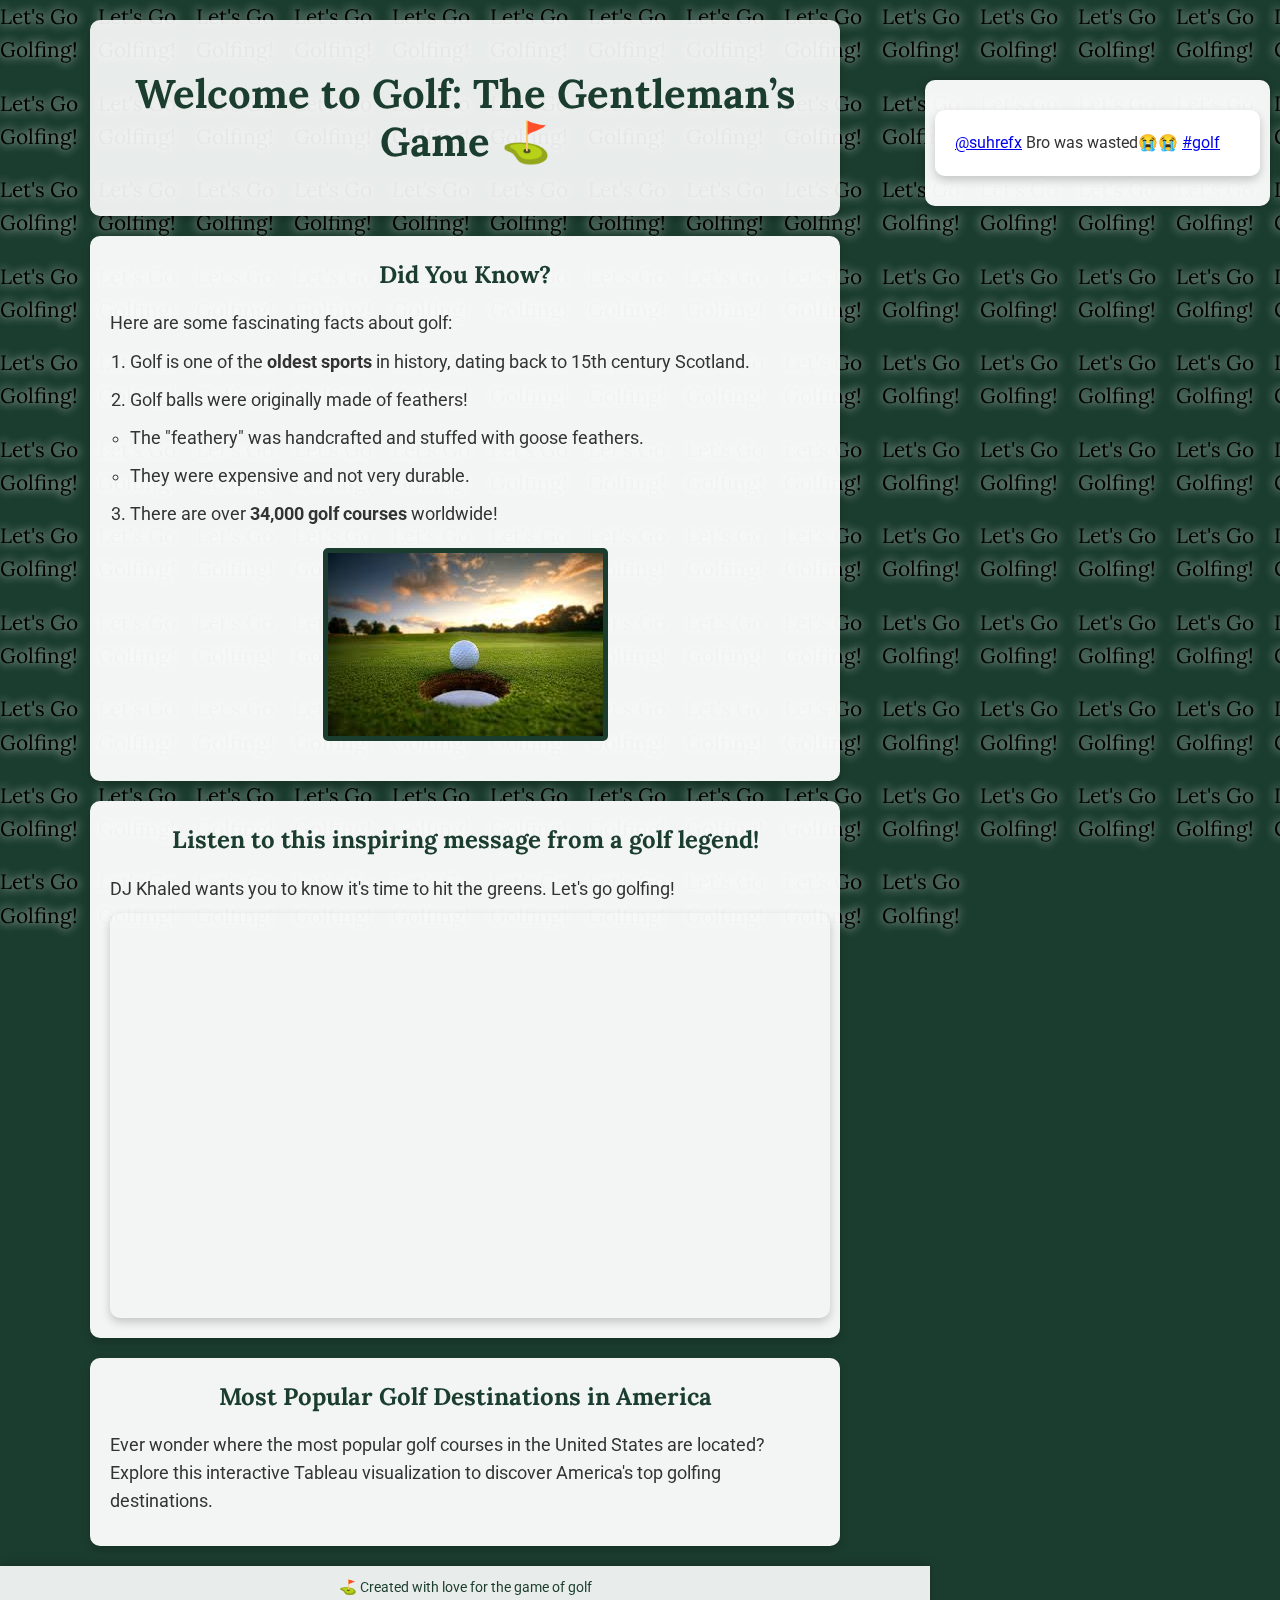
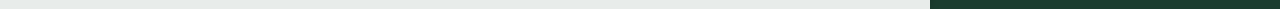
<file: index.html>
<!DOCTYPE html>
<html lang="en">
<head>
    <meta charset="UTF-8">
    <meta name="viewport" content="width=device-width, initial-scale=1.0">
    <title>Fun Facts About Golf</title>
    <!-- Google Fonts -->
    <link href="https://fonts.googleapis.com/css2?family=Lora:wght@400;600&family=Roboto:wght@300;400&display=swap" rel="stylesheet">
    <link rel="stylesheet" href="style.css"> <!-- Custom stylesheet -->
</head>
<body>
    <!-- Rotating Polka Dot Background -->
    <div class="background-polka">
        <!-- Increased Repetition for Full Coverage -->
        <!-- This will generate a massive grid of "Let's Go Golfing!" -->
        <div class="polka-text">Let's Go Golfing!</div>
        <div class="polka-text">Let's Go Golfing!</div>
        <div class="polka-text">Let's Go Golfing!</div>
        <div class="polka-text">Let's Go Golfing!</div>
        <div class="polka-text">Let's Go Golfing!</div>
        <div class="polka-text">Let's Go Golfing!</div>
        <div class="polka-text">Let's Go Golfing!</div>
        <div class="polka-text">Let's Go Golfing!</div>
        <div class="polka-text">Let's Go Golfing!</div>
        <div class="polka-text">Let's Go Golfing!</div>
        <!-- Repeat 10x -->
        <script>
            for (let i = 0; i < 200; i++) {
                document.write('<div class="polka-text">Let\'s Go Golfing!</div>');
            }
        </script>
    </div>

    <!-- Header -->
    <header>
        <h1>Welcome to Golf: The Gentleman’s Game ⛳</h1>
    </header>

    <!-- Main Content -->
    <main>
        <!-- Fun Facts Section -->
        <section id="fun-facts">
            <h2>Did You Know?</h2>
            <div class="content-box">
                <p>Here are some fascinating facts about golf:</p>
                <ol>
                    <li>Golf is one of the <strong>oldest sports</strong> in history, dating back to 15th century Scotland.</li>
                    <li>
                        Golf balls were originally made of feathers!  
                        <ul>
                            <li>The "feathery" was handcrafted and stuffed with goose feathers.</li>
                            <li>They were expensive and not very durable.</li>
                        </ul>
                    </li>
                    <li>There are over <strong>34,000 golf courses</strong> worldwide!</li>
                </ol>
            </div>
            <img src="golfpic.jpeg" alt="Golf course" class="golf-image">
        </section>

        <!-- YouTube Video Section -->
        <section id="video">
            <h2>Listen to this inspiring message from a golf legend!</h2>
            <p>DJ Khaled wants you to know it's time to hit the greens. Let's go golfing!</p>
            <iframe 
                width="720" 
                height="405" 
                src="https://www.youtube.com/embed/OiouG6EIY30?si=MSLjQ4Q40P9u2JXK" 
                title="DJ Khaled - Let's Go Golfing" 
                frameborder="0" 
                allow="accelerometer; autoplay; clipboard-write; encrypted-media; gyroscope; picture-in-picture; web-share" 
                referrerpolicy="strict-origin-when-cross-origin" 
                allowfullscreen>
            </iframe>
        </section>

        <!-- Tableau Visualization Section -->
        <section id="visualization">
            <h2>Most Popular Golf Destinations in America</h2>
            <p>Ever wonder where the most popular golf courses in the United States are located?  
                Explore this interactive Tableau visualization to discover America's top golfing destinations.</p>
            <div class='tableauPlaceholder' id='viz1734459750574' style='position: relative'>
                <noscript>
                    <a href='#'>
                        <img alt='Sheet 1' src='https:&#47;&#47;public.tableau.com&#47;static&#47;images&#47;Z7&#47;Z7FBJWCW4&#47;1_rss.png' style='border: none' />
                    </a>
                </noscript>
                <object class='tableauViz' style='display:none;'>
                    <param name='host_url' value='https%3A%2F%2Fpublic.tableau.com%2F' /> 
                    <param name='embed_code_version' value='3' /> 
                    <param name='path' value='shared&#47;Z7FBJWCW4' /> 
                    <param name='toolbar' value='yes' />
                    <param name='static_image' value='https:&#47;&#47;public.tableau.com&#47;static&#47;images&#47;Z7&#47;Z7FBJWCW4&#47;1.png' /> 
                    <param name='animate_transition' value='yes' />
                    <param name='display_static_image' value='yes' />
                    <param name='display_spinner' value='yes' />
                    <param name='display_overlay' value='yes' />
                    <param name='display_count' value='yes' />
                    <param name='language' value='en-US' />
                </object>
            </div>
            <script type='text/javascript'>
                var divElement = document.getElementById('viz1734459750574');
                var vizElement = divElement.getElementsByTagName('object')[0];
                vizElement.style.width = '100%';
                vizElement.style.height = '400px';
                var scriptElement = document.createElement('script');
                scriptElement.src = 'https://public.tableau.com/javascripts/api/viz_v1.js';
                vizElement.parentNode.insertBefore(scriptElement, vizElement);
            </script>
        </section>
    </main>

    <!-- Fixed TikTok Embed -->
    <aside class="fixed-tiktok">
        <blockquote class="tiktok-embed" cite="https://www.tiktok.com/@suhrefx/video/7405580432445541663" 
            data-video-id="7405580432445541663" 
            style="max-width: 605px; min-width: 325px;">
            <section> 
                <a target="_blank" title="@suhrefx" href="https://www.tiktok.com/@suhrefx?refer=embed">@suhrefx</a> 
                Bro was wasted😭😭 
                <a title="golf" target="_blank" href="https://www.tiktok.com/tag/golf?refer=embed">#golf</a>
            </section> 
        </blockquote> 
        <script async src="https://www.tiktok.com/embed.js"></script>
    </aside>

    <!-- Footer -->
    <footer>
        <p>⛳ Created with love for the game of golf</p>
    </footer>
</body>
</html>
</file>
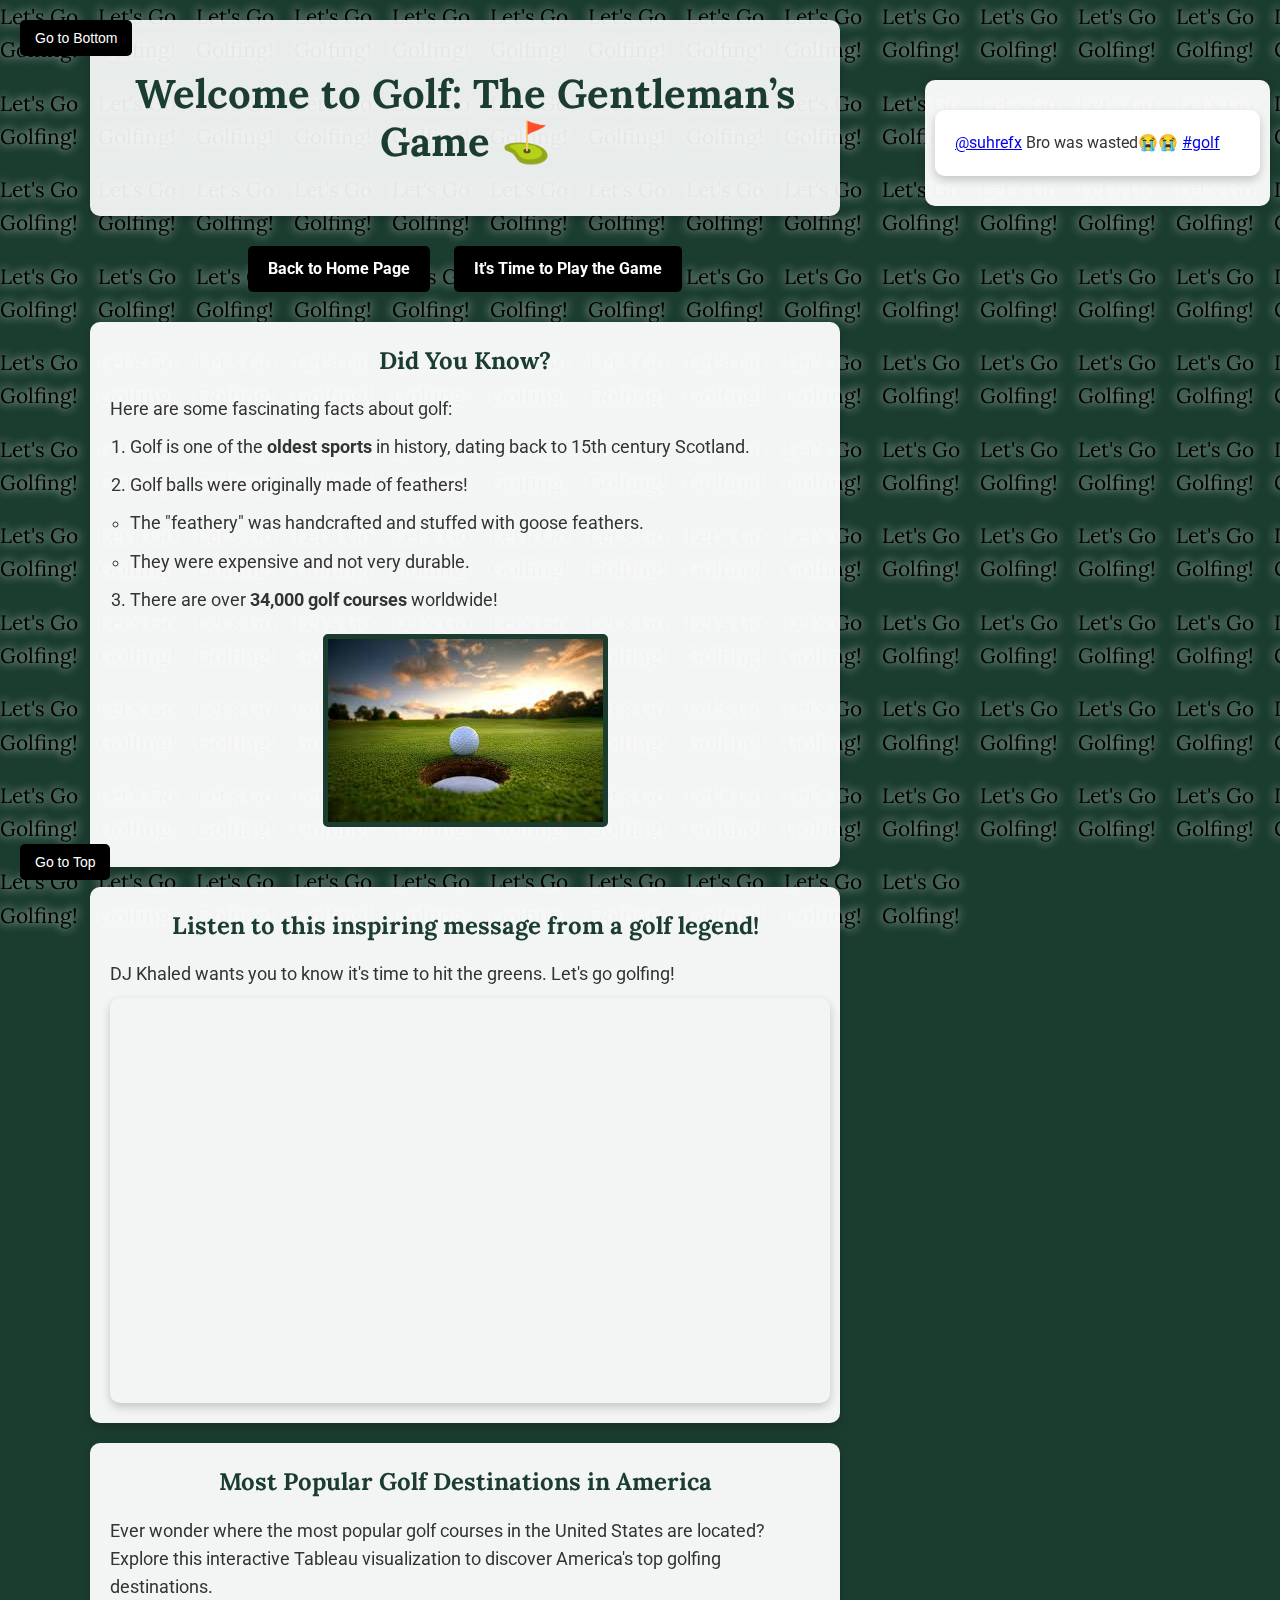
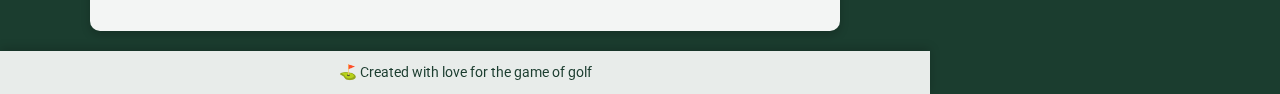
<file: root/index.html>
<!DOCTYPE html>
<html lang="en">
<head>
    <meta charset="UTF-8">
    <meta name="viewport" content="width=device-width, initial-scale=1.0">
    <title>Fun Facts About Golf</title>
    <!-- Google Fonts -->
    <link href="https://fonts.googleapis.com/css2?family=Lora:wght@400;600&family=Roboto:wght@300;400&display=swap" rel="stylesheet">
    <link rel="stylesheet" href="style.css"> <!-- Custom stylesheet -->
    <style>
        .custom-link {
            display: inline-block;
            margin: 10px;
            padding: 10px 20px;
            font-size: 16px;
            font-weight: bold;
            color: white;
            background-color: black;
            text-decoration: none;
            border-radius: 5px;
            text-align: center;
        }
        .custom-link:hover {
            background-color: gray;
        }
        .scroll-button {
            position: fixed;
            padding: 10px 15px;
            font-size: 14px;
            color: white;
            background-color: black;
            border: none;
            border-radius: 5px;
            cursor: pointer;
        }
        .scroll-button:hover {
            background-color: gray;
        }
        #scroll-to-top {
            left: 20px;
            bottom: 20px;
        }
        #scroll-to-bottom {
            left: 20px;
            top: 20px;
        }
    </style>
</head>
<body>
    <!-- Rotating Polka Dot Background -->
    <div class="background-polka">
        <!-- Increased Repetition for Full Coverage -->
        <!-- This will generate a massive grid of "Let's Go Golfing!" -->
        <div class="polka-text">Let's Go Golfing!</div>
        <div class="polka-text">Let's Go Golfing!</div>
        <div class="polka-text">Let's Go Golfing!</div>
        <div class="polka-text">Let's Go Golfing!</div>
        <div class="polka-text">Let's Go Golfing!</div>
        <div class="polka-text">Let's Go Golfing!</div>
        <div class="polka-text">Let's Go Golfing!</div>
        <div class="polka-text">Let's Go Golfing!</div>
        <div class="polka-text">Let's Go Golfing!</div>
        <div class="polka-text">Let's Go Golfing!</div>
        <!-- Repeat 10x -->
        <script>
            for (let i = 0; i < 200; i++) {
                document.write('<div class="polka-text">Let\'s Go Golfing!</div>');
            }
        </script>
    </div>

    <!-- Header -->
    <header>
        <h1>Welcome to Golf: The Gentleman’s Game ⛳</h1>
    </header>

    <!-- Navigation Links -->
    <div style="text-align: center; margin: 20px;">
        <a href="Bootstrap.html" class="custom-link">Back to Home Page</a>
        <a href="game.html" class="custom-link">It's Time to Play the Game</a>
    </div>

    <!-- Main Content -->
    <main>
        <!-- Fun Facts Section -->
        <section id="fun-facts">
            <h2>Did You Know?</h2>
            <div class="content-box">
                <p>Here are some fascinating facts about golf:</p>
                <ol>
                    <li>Golf is one of the <strong>oldest sports</strong> in history, dating back to 15th century Scotland.</li>
                    <li>
                        Golf balls were originally made of feathers!  
                        <ul>
                            <li>The "feathery" was handcrafted and stuffed with goose feathers.</li>
                            <li>They were expensive and not very durable.</li>
                        </ul>
                    </li>
                    <li>There are over <strong>34,000 golf courses</strong> worldwide!</li>
                </ol>
            </div>
            <img src="golfpic.jpeg" alt="Golf course" class="golf-image">
        </section>

        <!-- YouTube Video Section -->
        <section id="video">
            <h2>Listen to this inspiring message from a golf legend!</h2>
            <p>DJ Khaled wants you to know it's time to hit the greens. Let's go golfing!</p>
            <iframe 
                width="720" 
                height="405" 
                src="https://www.youtube.com/embed/OiouG6EIY30?si=MSLjQ4Q40P9u2JXK" 
                title="DJ Khaled - Let's Go Golfing" 
                frameborder="0" 
                allow="accelerometer; autoplay; clipboard-write; encrypted-media; gyroscope; picture-in-picture; web-share" 
                referrerpolicy="strict-origin-when-cross-origin" 
                allowfullscreen>
            </iframe>
        </section>

        <!-- Tableau Visualization Section -->
        <section id="visualization">
            <h2>Most Popular Golf Destinations in America</h2>
            <p>Ever wonder where the most popular golf courses in the United States are located?  
                Explore this interactive Tableau visualization to discover America's top golfing destinations.</p>
            <div class='tableauPlaceholder' id='viz1734459750574' style='position: relative'>
                <noscript>
                    <a href='#'>
                        <img alt='Sheet 1' src='https:&#47;&#47;public.tableau.com&#47;static&#47;images&#47;Z7&#47;Z7FBJWCW4&#47;1_rss.png' style='border: none' />
                    </a>
                </noscript>
                <object class='tableauViz' style='display:none;'>
                    <param name='host_url' value='https%3A%2F%2Fpublic.tableau.com%2F' /> 
                    <param name='embed_code_version' value='3' /> 
                    <param name='path' value='shared&#47;Z7FBJWCW4' /> 
                    <param name='toolbar' value='yes' />
                    <param name='static_image' value='https:&#47;&#47;public.tableau.com&#47;static&#47;images&#47;Z7&#47;Z7FBJWCW4&#47;1.png' /> 
                    <param name='animate_transition' value='yes' />
                    <param name='display_static_image' value='yes' />
                    <param name='display_spinner' value='yes' />
                    <param name='display_overlay' value='yes' />
                    <param name='display_count' value='yes' />
                    <param name='language' value='en-US' />
                </object>
            </div>
            <script type='text/javascript'>
                var divElement = document.getElementById('viz1734459750574');
                var vizElement = divElement.getElementsByTagName('object')[0];
                vizElement.style.width = '100%';
                vizElement.style.height = '400px';
                var scriptElement = document.createElement('script');
                scriptElement.src = 'https://public.tableau.com/javascripts/api/viz_v1.js';
                vizElement.parentNode.insertBefore(scriptElement, vizElement);
            </script>
        </section>
    </main>

    <!-- Scroll Buttons -->
    <button id="scroll-to-top" class="scroll-button">Go to Top</button>
    <button id="scroll-to-bottom" class="scroll-button">Go to Bottom</button>

    <script>
        document.getElementById('scroll-to-top').addEventListener('click', () => {
            window.scrollTo({ top: 0, behavior: 'smooth' });
        });
        document.getElementById('scroll-to-bottom').addEventListener('click', () => {
            window.scrollTo({ top: document.body.scrollHeight, behavior: 'smooth' });
        });
    </script>

    <!-- Fixed TikTok Embed -->
    <aside class="fixed-tiktok">
        <blockquote class="tiktok-embed" cite="https://www.tiktok.com/@suhrefx/video/7405580432445541663" 
            data-video-id="7405580432445541663" 
            style="max-width: 605px; min-width: 325px;">
            <section> 
                <a target="_blank" title="@suhrefx" href="https://www.tiktok.com/@suhrefx?refer=embed">@suhrefx</a> 
                Bro was wasted😭😭 
                <a title="golf" target="_blank" href="https://www.tiktok.com/tag/golf?refer=embed">#golf</a>
            </section> 
        </blockquote> 
        <script async src="https://www.tiktok.com/embed.js"></script>
    </aside>

    <!-- Footer -->
    <footer>
        <p>⛳ Created with love for the game of golf</p>
    </footer>
</body>
</html>
</file>
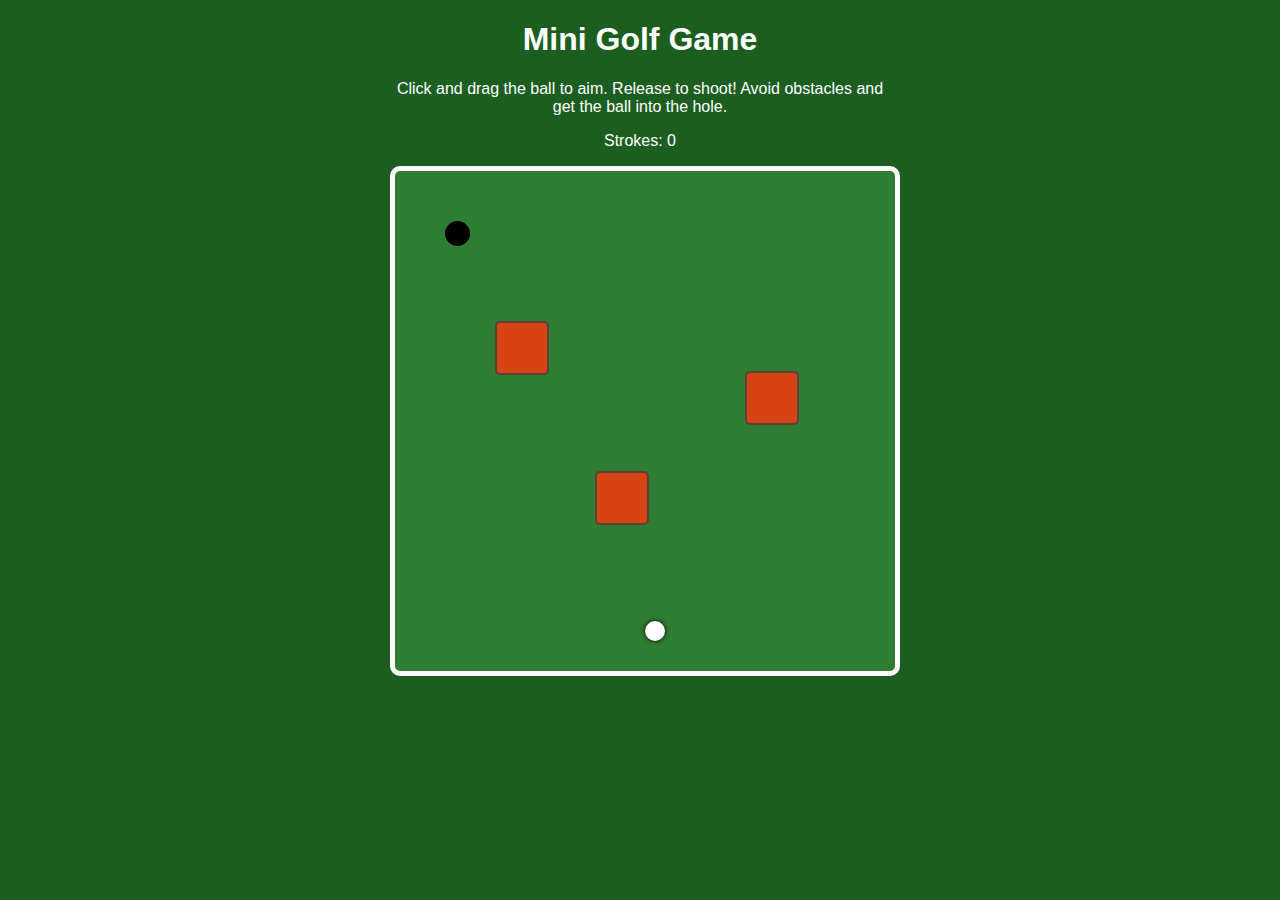
<file: game.html>
<!DOCTYPE html>
<html lang="en">
<head>
    <meta charset="UTF-8">
    <meta name="viewport" content="width=device-width, initial-scale=1.0">
    <title>Mini Golf Game</title>
    <link rel="stylesheet" href="game-style.css">
</head>
<body>
    <div id="game-container">
        <h1>Mini Golf Game</h1>
        <p>Click and drag the ball to aim. Release to shoot! Avoid obstacles and get the ball into the hole.</p>
        <p id="strokes">Strokes: 0</p>
        <!-- Game Board -->
        <div id="game-board">
            <div id="hole"></div>
            <div id="ball"></div>
            <!-- Obstacles -->
            <div class="obstacle" style="top: 150px; left: 100px;"></div>
            <div class="obstacle" style="top: 300px; left: 200px;"></div>
            <div class="obstacle" style="top: 200px; left: 350px;"></div>
            <!-- Arrow Canvas -->
            <canvas id="arrow" width="500" height="500"></canvas>
        </div>
    </div>
    <script src="game.js"></script>
</body>
</html>
</file>
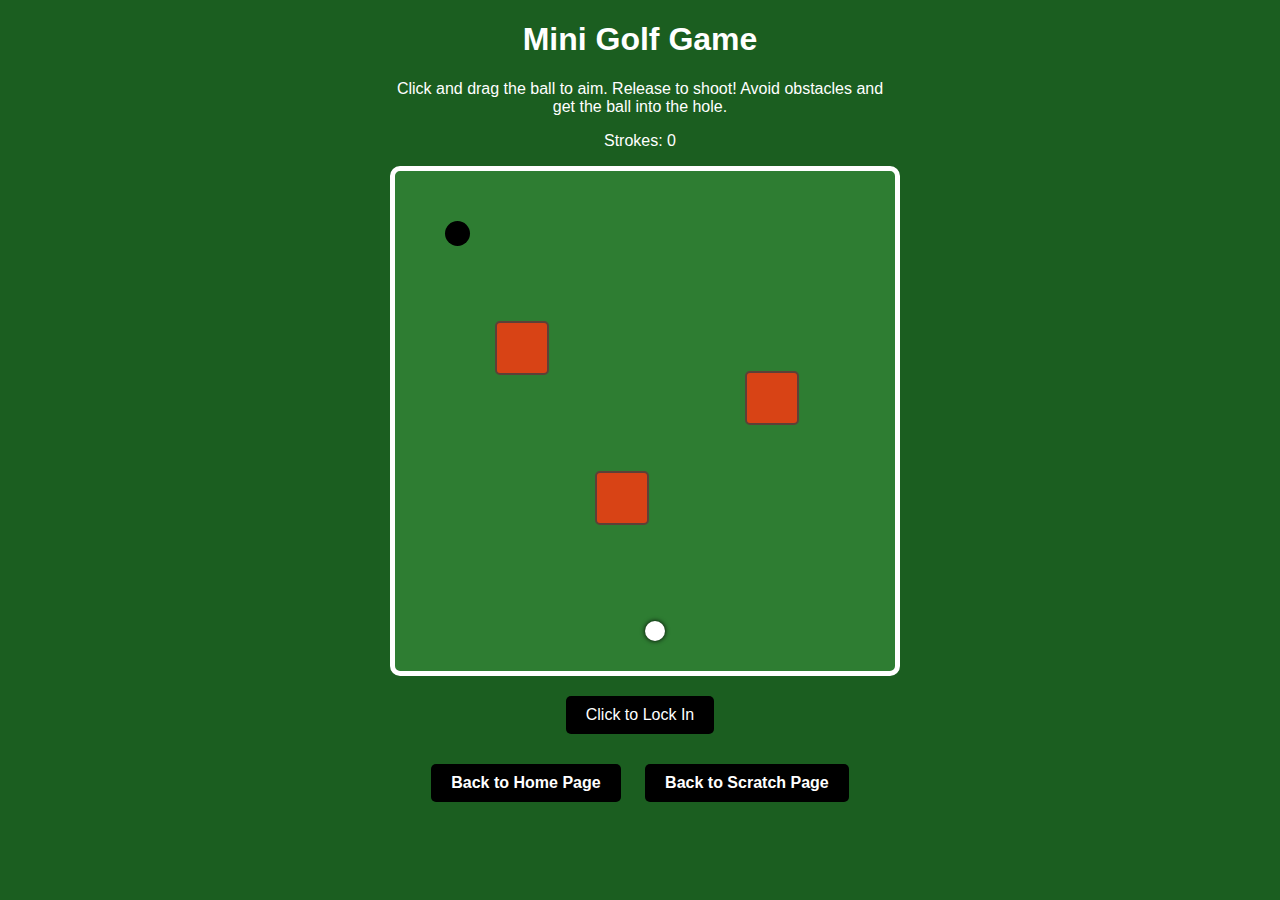
<file: root/game.html>
<!DOCTYPE html>
<html lang="en">
<head>
    <meta charset="UTF-8">
    <meta name="viewport" content="width=device-width, initial-scale=1.0">
    <title>Mini Golf Game</title>
    <link rel="stylesheet" href="game-style.css">
    <style>
        .navigation-button {
            display: inline-block;
            margin: 10px;
            padding: 10px 20px;
            font-size: 16px;
            font-weight: bold;
            color: white;
            background-color: black;
            text-decoration: none;
            border-radius: 5px;
            text-align: center;
        }
        .navigation-button:hover {
            background-color: gray;
        }
    </style>
</head>
<body>
    <div id="game-container">
        <h1>Mini Golf Game</h1>
        <p>Click and drag the ball to aim. Release to shoot! Avoid obstacles and get the ball into the hole.</p>
        <p id="strokes">Strokes: 0</p>
        <!-- Game Board -->
        <div id="game-board">
            <div id="hole"></div>
            <div id="ball"></div>
            <!-- Obstacles -->
            <div class="obstacle" style="top: 150px; left: 100px;"></div>
            <div class="obstacle" style="top: 300px; left: 200px;"></div>
            <div class="obstacle" style="top: 200px; left: 350px;"></div>
            <!-- Arrow Canvas -->
            <canvas id="arrow" width="500" height="500"></canvas>
        </div>
    </div>

    <!-- Audio Button -->
    <div style="text-align: center; margin-top: 20px;">
        <button id="play-song" style="padding: 10px 20px; font-size: 16px; background-color: black; color: white; border: none; border-radius: 5px; cursor: pointer;">
            Click to Lock In
        </button>
        <audio id="song" src="timetoplay.mp3"></audio>
    </div>

    <!-- Navigation Buttons -->
    <div style="text-align: center; margin-top: 20px;">
        <a href="Bootstrap.html" class="navigation-button">Back to Home Page</a>
        <a href="index.html" class="navigation-button">Back to Scratch Page</a>
    </div>

    <script>
        document.getElementById("play-song").addEventListener("click", function () {
            const audio = document.getElementById("song");
            audio.play();
        });
    </script>

    <script src="game.js"></script>
</body>
</html>
</file>
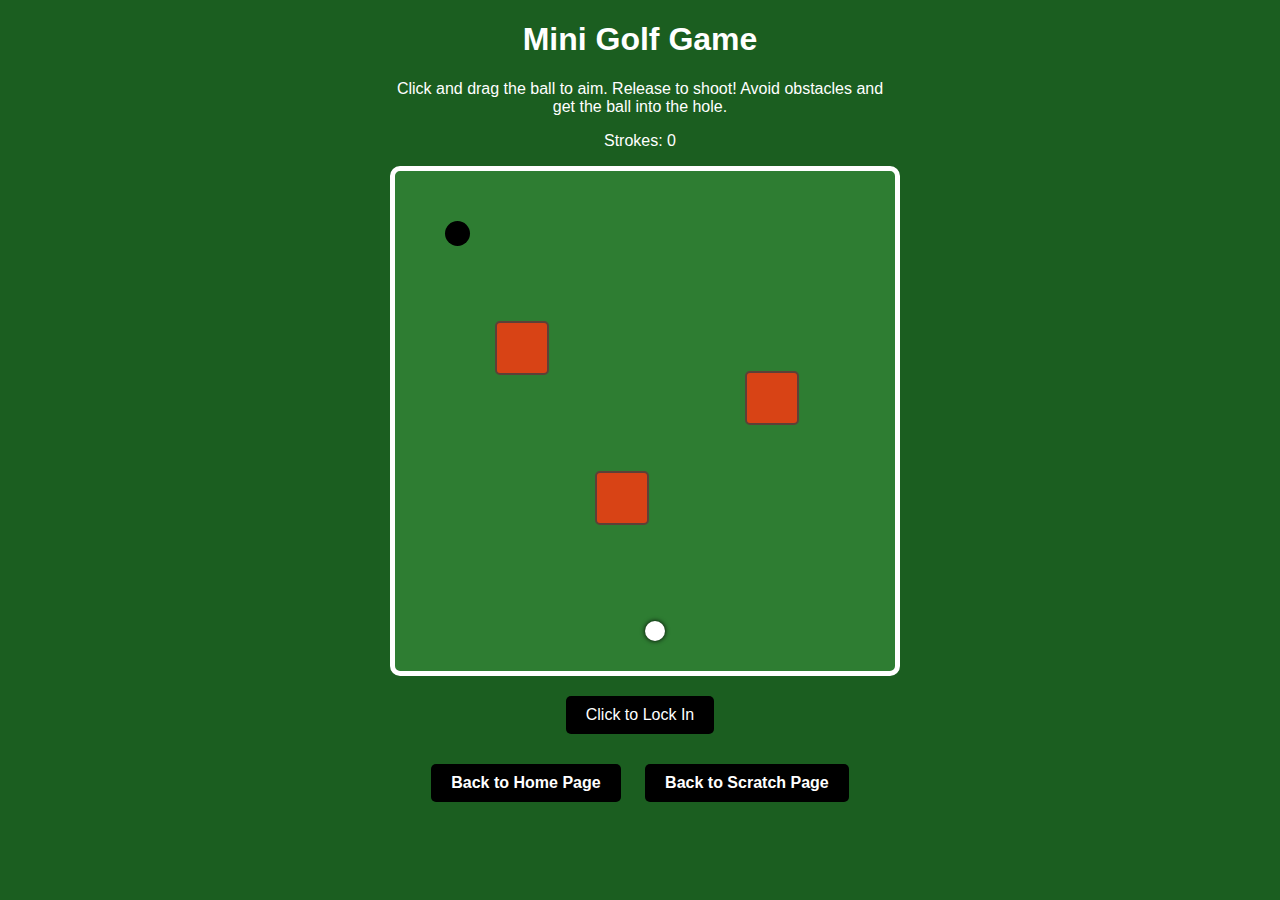
<file: root/strapfolder/game.html>
<!DOCTYPE html>
<html lang="en">
<head>
    <meta charset="UTF-8">
    <meta name="viewport" content="width=device-width, initial-scale=1.0">
    <title>Mini Golf Game</title>
    <link rel="stylesheet" href="game-style.css">
    <style>
        .navigation-button {
            display: inline-block;
            margin: 10px;
            padding: 10px 20px;
            font-size: 16px;
            font-weight: bold;
            color: white;
            background-color: black;
            text-decoration: none;
            border-radius: 5px;
            text-align: center;
        }
        .navigation-button:hover {
            background-color: gray;
        }
    </style>
</head>
<body>
    <div id="game-container">
        <h1>Mini Golf Game</h1>
        <p>Click and drag the ball to aim. Release to shoot! Avoid obstacles and get the ball into the hole.</p>
        <p id="strokes">Strokes: 0</p>
        <!-- Game Board -->
        <div id="game-board">
            <div id="hole"></div>
            <div id="ball"></div>
            <!-- Obstacles -->
            <div class="obstacle" style="top: 150px; left: 100px;"></div>
            <div class="obstacle" style="top: 300px; left: 200px;"></div>
            <div class="obstacle" style="top: 200px; left: 350px;"></div>
            <!-- Arrow Canvas -->
            <canvas id="arrow" width="500" height="500"></canvas>
        </div>
    </div>

    <!-- Audio Button -->
    <div style="text-align: center; margin-top: 20px;">
        <button id="play-song" style="padding: 10px 20px; font-size: 16px; background-color: black; color: white; border: none; border-radius: 5px; cursor: pointer;">
            Click to Lock In
        </button>
        <audio id="song" src="timetoplay.mp3"></audio>
    </div>
    
    <script>
        // Reference the audio element
        const audioElement = document.getElementById("song");
    
        // Set the volume to 50% (adjust as needed, e.g., 0.1 for 10%)
        audioElement.volume = 0.5;
    
        // Add event listener to play the audio
        document.getElementById("play-song").addEventListener("click", () => {
            audioElement.currentTime = 0; // Optional: restart audio from the beginning
            audioElement.play();
        });
    </script>
    

    <!-- Navigation Buttons -->
    <div style="text-align: center; margin-top: 20px;">
        <a href="index.html" class="navigation-button">Back to Home Page</a>
        <a href="golf.html" class="navigation-button">Back to Scratch Page</a>
    </div>

    <script>
        document.getElementById("play-song").addEventListener("click", function () {
            const audio = document.getElementById("song");
            audio.play();
        });
    </script>

    <script src="game.js"></script>
</body>
</html>
</file>
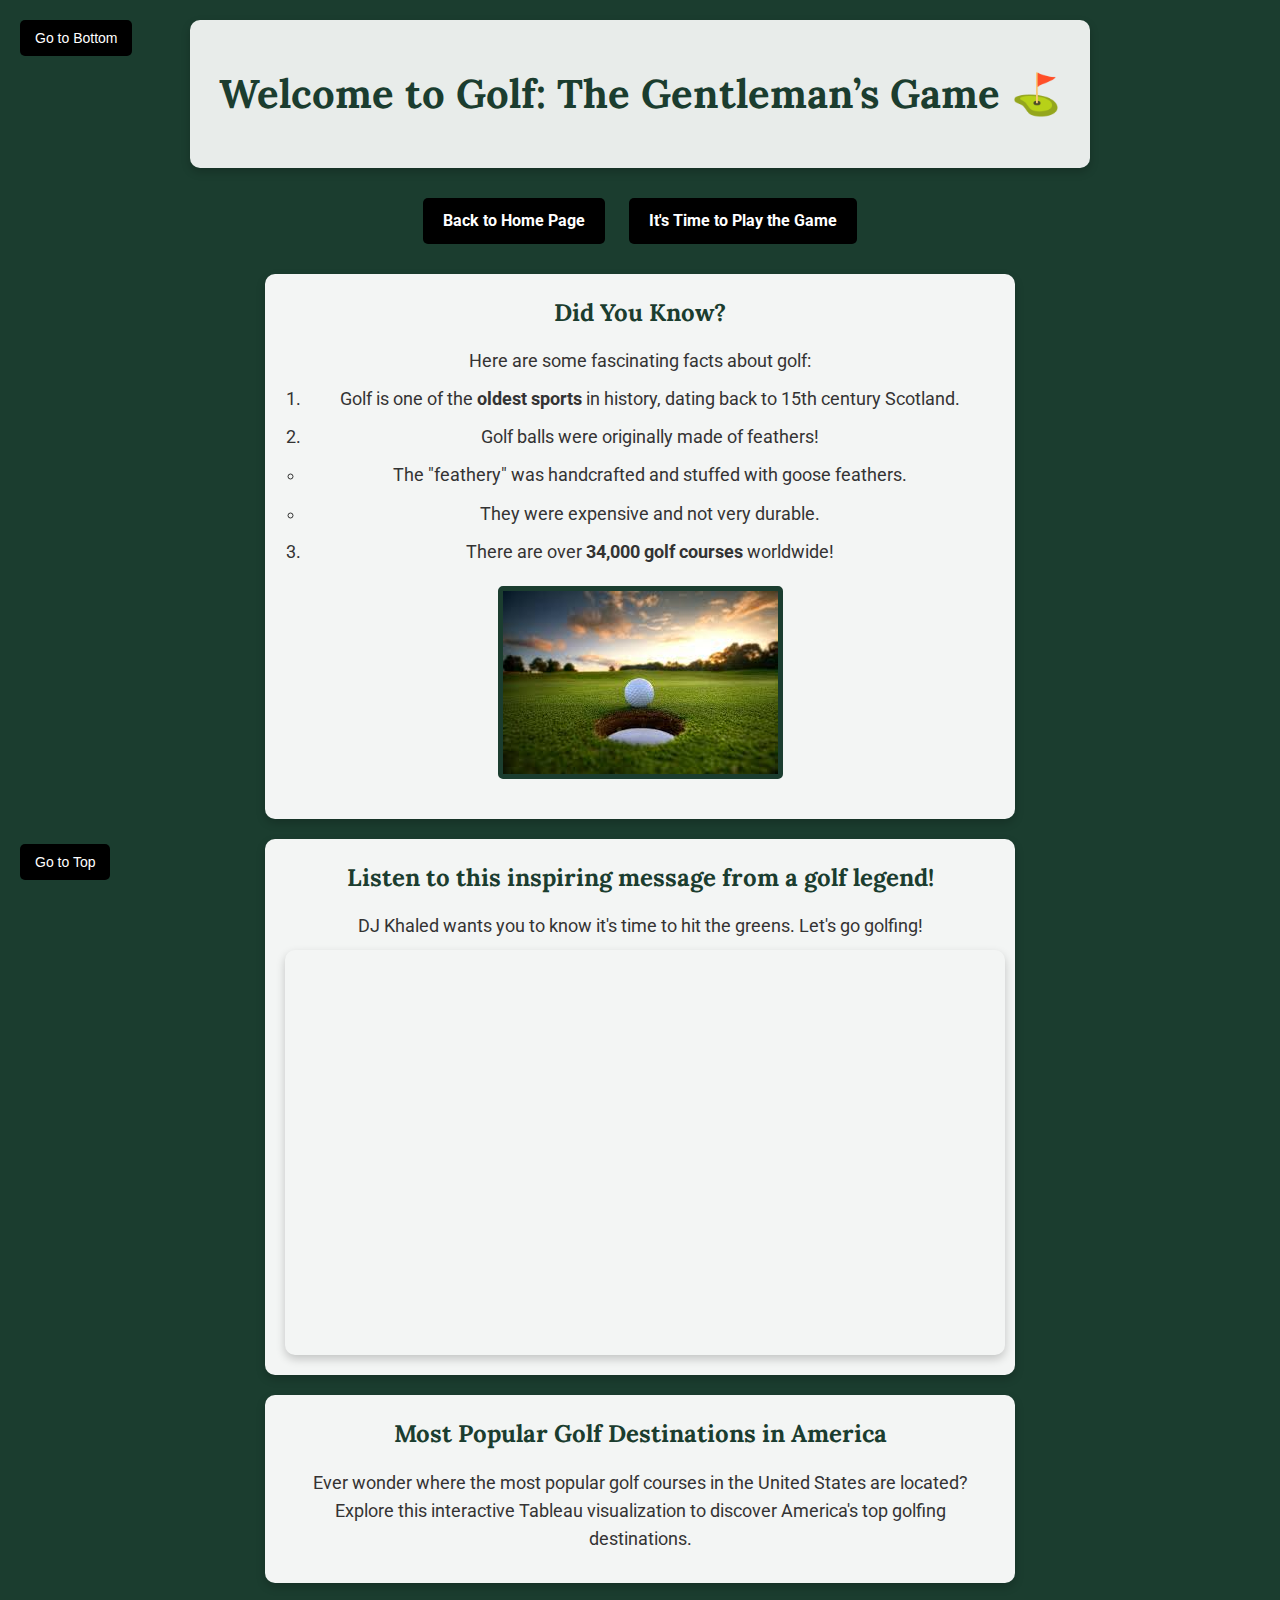
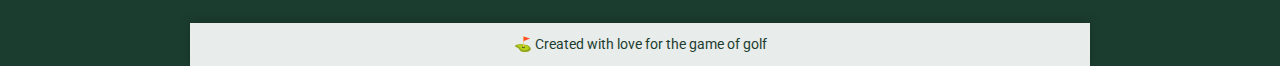
<file: root/strapfolder/golf.html>
<!DOCTYPE html>
<html lang="en">
<head>
    <meta charset="UTF-8">
    <meta name="viewport" content="width=device-width, initial-scale=1.0">
    <title>Fun Facts About Golf</title>
    <!-- Google Fonts -->
    <link href="https://fonts.googleapis.com/css2?family=Lora:wght@400;600&family=Roboto:wght@300;400&display=swap" rel="stylesheet">
    <link rel="stylesheet" href="style.css"> <!-- Custom stylesheet -->
    <style>
        body {
            display: flex;
            flex-direction: column;
            align-items: center;
            margin: 0;
            padding: 0;
        }

        header, main, footer {
            max-width: 900px; /* Wider content */
            width: 100%;
            text-align: center;
        }

        .custom-link {
            display: inline-block;
            margin: 10px;
            padding: 10px 20px;
            font-size: 16px;
            font-weight: bold;
            color: white;
            background-color: black;
            text-decoration: none;
            border-radius: 5px;
            text-align: center;
        }
        .custom-link:hover {
            background-color: gray;
        }

        .scroll-button {
            position: fixed;
            padding: 10px 15px;
            font-size: 14px;
            color: white;
            background-color: black;
            border: none;
            border-radius: 5px;
            cursor: pointer;
        }
        .scroll-button:hover {
            background-color: gray;
        }

        #scroll-to-top {
            left: 20px;
            bottom: 20px;
        }

        #scroll-to-bottom {
            left: 20px;
            top: 20px;
        }

        main img {
            max-width: 100%;
            height: auto;
        }
    </style>
</head>
<body>
    <!-- Header -->
    <header>
        <h1>Welcome to Golf: The Gentleman’s Game ⛳</h1>
    </header>

    <!-- Navigation Links -->
    <div>
        <a href="index.html" class="custom-link">Back to Home Page</a>
        <a href="game.html" class="custom-link">It's Time to Play the Game</a>
    </div>

    <!-- Main Content -->
    <main>
        <!-- Fun Facts Section -->
        <section id="fun-facts">
            <h2>Did You Know?</h2>
            <div class="content-box">
                <p>Here are some fascinating facts about golf:</p>
                <ol>
                    <li>Golf is one of the <strong>oldest sports</strong> in history, dating back to 15th century Scotland.</li>
                    <li>
                        Golf balls were originally made of feathers!  
                        <ul>
                            <li>The "feathery" was handcrafted and stuffed with goose feathers.</li>
                            <li>They were expensive and not very durable.</li>
                        </ul>
                    </li>
                    <li>There are over <strong>34,000 golf courses</strong> worldwide!</li>
                </ol>
            </div>
            <img src="golfpic.jpeg" alt="Golf course" class="golf-image">
        </section>

        <!-- YouTube Video Section -->
        <section id="video">
            <h2>Listen to this inspiring message from a golf legend!</h2>
            <p>DJ Khaled wants you to know it's time to hit the greens. Let's go golfing!</p>
            <iframe 
                width="720" 
                height="405" 
                src="https://www.youtube.com/embed/OiouG6EIY30?si=MSLjQ4Q40P9u2JXK" 
                title="DJ Khaled - Let's Go Golfing" 
                frameborder="0" 
                allow="accelerometer; autoplay; clipboard-write; encrypted-media; gyroscope; picture-in-picture; web-share" 
                referrerpolicy="strict-origin-when-cross-origin" 
                allowfullscreen>
            </iframe>
        </section>

        <!-- Tableau Visualization Section -->
        <section id="visualization">
            <h2>Most Popular Golf Destinations in America</h2>
            <p>Ever wonder where the most popular golf courses in the United States are located?  
                Explore this interactive Tableau visualization to discover America's top golfing destinations.</p>
            <div class='tableauPlaceholder' id='viz1734459750574' style='position: relative'>
                <noscript>
                    <a href='#'>
                        <img alt='Sheet 1' src='https:&#47;&#47;public.tableau.com&#47;static&#47;images&#47;Z7&#47;Z7FBJWCW4&#47;1_rss.png' style='border: none' />
                    </a>
                </noscript>
                <object class='tableauViz' style='display:none;'>
                    <param name='host_url' value='https%3A%2F%2Fpublic.tableau.com%2F' /> 
                    <param name='embed_code_version' value='3' /> 
                    <param name='path' value='shared&#47;Z7FBJWCW4' /> 
                    <param name='toolbar' value='yes' />
                    <param name='static_image' value='https:&#47;&#47;public.tableau.com&#47;static&#47;images&#47;Z7&#47;Z7FBJWCW4&#47;1.png' /> 
                    <param name='animate_transition' value='yes' />
                    <param name='display_static_image' value='yes' />
                    <param name='display_spinner' value='yes' />
                    <param name='display_overlay' value='yes' />
                    <param name='display_count' value='yes' />
                    <param name='language' value='en-US' />
                </object>
            </div>
            <script type='text/javascript'>
                var divElement = document.getElementById('viz1734459750574');
                var vizElement = divElement.getElementsByTagName('object')[0];
                vizElement.style.width = '100%';
                vizElement.style.height = '400px';
                var scriptElement = document.createElement('script');
                scriptElement.src = 'https://public.tableau.com/javascripts/api/viz_v1.js';
                vizElement.parentNode.insertBefore(scriptElement, vizElement);
            </script>
        </section>
    </main>

    <!-- Scroll Buttons -->
    <button id="scroll-to-top" class="scroll-button">Go to Top</button>
    <button id="scroll-to-bottom" class="scroll-button">Go to Bottom</button>

    <script>
        document.getElementById('scroll-to-top').addEventListener('click', () => {
            window.scrollTo({ top: 0, behavior: 'smooth' });
        });
        document.getElementById('scroll-to-bottom').addEventListener('click', () => {
            window.scrollTo({ top: document.body.scrollHeight, behavior: 'smooth' });
        });
    </script>

    <!-- Footer -->
    <footer>
        <p>⛳ Created with love for the game of golf</p>
    </footer>
</body>
</html>
</file>
<file: game-style.css>
/* General Styling */
body {
    font-family: Arial, sans-serif;
    background-color: #1b5e20; /* Green background */
    color: white;
    text-align: center;
    margin: 0;
    padding: 0;
}

#game-container {
    margin: 20px auto;
    width: 500px;
}

/* Game Board */
#game-board {
    position: relative;
    width: 500px;
    height: 500px;
    background-color: #2e7d32; /* Dark green course */
    border: 5px solid white;
    margin: 0 auto;
    border-radius: 10px;
    overflow: hidden;
}

/* Ball */
#ball {
    position: absolute;
    width: 20px;
    height: 20px;
    background-color: white;
    border-radius: 50%;
    top: 450px;
    left: 250px;
    cursor: grab;
    box-shadow: 0px 0px 5px black;
}

/* Hole */
#hole {
    position: absolute;
    width: 25px;
    height: 25px;
    background-color: black;
    border-radius: 50%;
    top: 50px;
    left: 50px;
}

/* Obstacles */
.obstacle {
    position: absolute;
    width: 50px;
    height: 50px;
    background-color: #d84315; /* Brown obstacles */
    border: 2px solid #5d4037;
    border-radius: 5px;
}

/* Arrow Canvas */
#arrow {
    position: absolute;
    top: 0;
    left: 0;
    width: 500px;
    height: 500px;
    pointer-events: none; /* Ignore canvas clicks */
}
</file>
<file: root/game-style.css>
/* General Styling */
body {
    font-family: Arial, sans-serif;
    background-color: #1b5e20; /* Green background */
    color: white;
    text-align: center;
    margin: 0;
    padding: 0;
}

#game-container {
    margin: 20px auto;
    width: 500px;
}

/* Game Board */
#game-board {
    position: relative;
    width: 500px;
    height: 500px;
    background-color: #2e7d32; /* Dark green course */
    border: 5px solid white;
    margin: 0 auto;
    border-radius: 10px;
    overflow: hidden;
}

/* Ball */
#ball {
    position: absolute;
    width: 20px;
    height: 20px;
    background-color: white;
    border-radius: 50%;
    top: 450px;
    left: 250px;
    cursor: grab;
    box-shadow: 0px 0px 5px black;
}

/* Hole */
#hole {
    position: absolute;
    width: 25px;
    height: 25px;
    background-color: black;
    border-radius: 50%;
    top: 50px;
    left: 50px;
}

/* Obstacles */
.obstacle {
    position: absolute;
    width: 50px;
    height: 50px;
    background-color: #d84315; /* Brown obstacles */
    border: 2px solid #5d4037;
    border-radius: 5px;
}

/* Arrow Canvas */
#arrow {
    position: absolute;
    top: 0;
    left: 0;
    width: 500px;
    height: 500px;
    pointer-events: none; /* Ignore canvas clicks */
}
</file>
<file: root/strapfolder/game-style.css>
/* General Styling */
body {
    font-family: Arial, sans-serif;
    background-color: #1b5e20; /* Green background */
    color: white;
    text-align: center;
    margin: 0;
    padding: 0;
}

#game-container {
    margin: 20px auto;
    width: 500px;
}

/* Game Board */
#game-board {
    position: relative;
    width: 500px;
    height: 500px;
    background-color: #2e7d32; /* Dark green course */
    border: 5px solid white;
    margin: 0 auto;
    border-radius: 10px;
    overflow: hidden;
}

/* Ball */
#ball {
    position: absolute;
    width: 20px;
    height: 20px;
    background-color: white;
    border-radius: 50%;
    top: 450px;
    left: 250px;
    cursor: grab;
    box-shadow: 0px 0px 5px black;
}

/* Hole */
#hole {
    position: absolute;
    width: 25px;
    height: 25px;
    background-color: black;
    border-radius: 50%;
    top: 50px;
    left: 50px;
}

/* Obstacles */
.obstacle {
    position: absolute;
    width: 50px;
    height: 50px;
    background-color: #d84315; /* Brown obstacles */
    border: 2px solid #5d4037;
    border-radius: 5px;
}

/* Arrow Canvas */
#arrow {
    position: absolute;
    top: 0;
    left: 0;
    width: 500px;
    height: 500px;
    pointer-events: none; /* Ignore canvas clicks */
}
</file>
<file: style.css>
/* General Reset */
* {
    margin: 0;
    padding: 0;
    box-sizing: border-box;
}

/* Body Styling */
body {
    font-family: 'Roboto', sans-serif;
    background-color: #1b3d2f; /* Dark forest green */
    color: #333;
    line-height: 1.6;
    position: relative;
    overflow-x: hidden;
    padding-right: 350px; /* Space for TikTok embed */
}

/* Polka Dot Background */
.background-polka {
    position: fixed;
    top: 0;
    left: 0;
    width: 100%;
    height: 100%;
    z-index: -1;
    display: grid;
    grid-template-columns: repeat(20, 1fr);
    grid-gap: 20px;
    pointer-events: none; /* Prevent interaction */
}

.polka-text {
    font-family: 'Lora', serif;
    font-size: 1.3rem;
    text-align: center;
    color: black;
    text-shadow: 0px 0px 10px white; /* White neon highlight */
    animation: rotate-text 10s infinite linear;
}

@keyframes rotate-text {
    0% { transform: rotate(0deg); }
    100% { transform: rotate(360deg); }
}

/* Header Styling */
header {
    display: flex;
    justify-content: center; /* Horizontally center */
    align-items: center; /* Vertically center */
    text-align: center; /* Center text alignment */
    padding: 50px 20px; /* Padding for spacing */
    background: rgba(255, 255, 255, 0.9); /* Slightly transparent background */
    margin: 20px auto; /* Center the header horizontally */
    max-width: 750px; /* Align header width with other sections */
    border-radius: 10px; /* Rounded corners */
    box-shadow: 0 4px 10px rgba(0, 0, 0, 0.2); /* Subtle shadow */
}

header h1 {
    font-family: 'Lora', serif;
    color: #1b3d2f; /* Forest green text */
    font-size: 2.5rem;
    line-height: 1.2; /* Improve text spacing */
    margin: 0; /* Remove default margin */
}

/* Section Styling */
section {
    margin: 20px auto;
    padding: 20px;
    background: rgba(255, 255, 255, 0.95); /* White with slight opacity */
    max-width: 750px; /* Consistent width */
    border-radius: 10px; /* Rounded edges */
    box-shadow: 0 4px 10px rgba(0, 0, 0, 0.2); /* Light shadow for depth */
}

section h2 {
    font-family: 'Lora', serif;
    color: #1b3d2f;
    text-align: center;
    margin-bottom: 15px;
}

section p, section ol, section li {
    font-size: 1.1rem;
    color: #333;
    margin: 10px 0;
}

section ol {
    padding-left: 20px;
}

/* Image Styling */
.golf-image {
    display: block;
    margin: 20px auto;
    max-width: 100%;
    border: 5px solid #1b3d2f;
    border-radius: 5px;
}

/* YouTube Video Styling */
iframe {
    display: block;
    margin: 0 auto; /* Center YouTube video */
    border-radius: 10px;
    box-shadow: 0 4px 10px rgba(0, 0, 0, 0.2);
}

/* Fixed TikTok Embed */
.fixed-tiktok {
    position: fixed;
    top: 80px;
    right: 10px;
    z-index: 1000; /* Ensure it stays on top */
    background: rgba(255, 255, 255, 0.95);
    padding: 10px;
    border-radius: 10px;
    box-shadow: 0 0 10px rgba(0, 0, 0, 0.2);
}

/* Footer */
footer {
    text-align: center;
    padding: 10px 0;
    background: rgba(255, 255, 255, 0.9);
    color: #1b3d2f;
    font-size: 0.9rem;
    margin-top: 20px;
    box-shadow: 0 -2px 10px rgba(0, 0, 0, 0.2);
}
</file>
<file: root/style.css>
/* General Reset */
* {
    margin: 0;
    padding: 0;
    box-sizing: border-box;
}

/* Body Styling */
body {
    font-family: 'Roboto', sans-serif;
    background-color: #1b3d2f; /* Dark forest green */
    color: #333;
    line-height: 1.6;
    position: relative;
    overflow-x: hidden;
    padding-right: 350px; /* Space for TikTok embed */
}

/* Polka Dot Background */
.background-polka {
    position: fixed;
    top: 0;
    left: 0;
    width: 100%;
    height: 100%;
    z-index: -1;
    display: grid;
    grid-template-columns: repeat(20, 1fr);
    grid-gap: 20px;
    pointer-events: none; /* Prevent interaction */
}

.polka-text {
    font-family: 'Lora', serif;
    font-size: 1.3rem;
    text-align: center;
    color: black;
    text-shadow: 0px 0px 10px white; /* White neon highlight */
    animation: rotate-text 10s infinite linear;
}

@keyframes rotate-text {
    0% { transform: rotate(0deg); }
    100% { transform: rotate(360deg); }
}

/* Header Styling */
header {
    display: flex;
    justify-content: center; /* Horizontally center */
    align-items: center; /* Vertically center */
    text-align: center; /* Center text alignment */
    padding: 50px 20px; /* Padding for spacing */
    background: rgba(255, 255, 255, 0.9); /* Slightly transparent background */
    margin: 20px auto; /* Center the header horizontally */
    max-width: 750px; /* Align header width with other sections */
    border-radius: 10px; /* Rounded corners */
    box-shadow: 0 4px 10px rgba(0, 0, 0, 0.2); /* Subtle shadow */
}

header h1 {
    font-family: 'Lora', serif;
    color: #1b3d2f; /* Forest green text */
    font-size: 2.5rem;
    line-height: 1.2; /* Improve text spacing */
    margin: 0; /* Remove default margin */
}

/* Section Styling */
section {
    margin: 20px auto;
    padding: 20px;
    background: rgba(255, 255, 255, 0.95); /* White with slight opacity */
    max-width: 750px; /* Consistent width */
    border-radius: 10px; /* Rounded edges */
    box-shadow: 0 4px 10px rgba(0, 0, 0, 0.2); /* Light shadow for depth */
}

section h2 {
    font-family: 'Lora', serif;
    color: #1b3d2f;
    text-align: center;
    margin-bottom: 15px;
}

section p, section ol, section li {
    font-size: 1.1rem;
    color: #333;
    margin: 10px 0;
}

section ol {
    padding-left: 20px;
}

/* Image Styling */
.golf-image {
    display: block;
    margin: 20px auto;
    max-width: 100%;
    border: 5px solid #1b3d2f;
    border-radius: 5px;
}

/* YouTube Video Styling */
iframe {
    display: block;
    margin: 0 auto; /* Center YouTube video */
    border-radius: 10px;
    box-shadow: 0 4px 10px rgba(0, 0, 0, 0.2);
}

/* Fixed TikTok Embed */
.fixed-tiktok {
    position: fixed;
    top: 80px;
    right: 10px;
    z-index: 1000; /* Ensure it stays on top */
    background: rgba(255, 255, 255, 0.95);
    padding: 10px;
    border-radius: 10px;
    box-shadow: 0 0 10px rgba(0, 0, 0, 0.2);
}

/* Footer */
footer {
    text-align: center;
    padding: 10px 0;
    background: rgba(255, 255, 255, 0.9);
    color: #1b3d2f;
    font-size: 0.9rem;
    margin-top: 20px;
    box-shadow: 0 -2px 10px rgba(0, 0, 0, 0.2);
}
</file>
<file: root/strapfolder/style.css>
/* General Reset */
* {
    margin: 0;
    padding: 0;
    box-sizing: border-box;
}

/* Body Styling */
body {
    font-family: 'Roboto', sans-serif;
    background-color: #1b3d2f; /* Dark forest green */
    color: #333;
    line-height: 1.6;
    position: relative;
    overflow-x: hidden;
    padding-right: 350px; /* Space for TikTok embed */
}

/* Polka Dot Background */
.background-polka {
    position: fixed;
    top: 0;
    left: 0;
    width: 100%;
    height: 100%;
    z-index: -1;
    display: grid;
    grid-template-columns: repeat(20, 1fr);
    grid-gap: 20px;
    pointer-events: none; /* Prevent interaction */
}

.polka-text {
    font-family: 'Lora', serif;
    font-size: 1.3rem;
    text-align: center;
    color: black;
    text-shadow: 0px 0px 10px white; /* White neon highlight */
    animation: rotate-text 10s infinite linear;
}

@keyframes rotate-text {
    0% { transform: rotate(0deg); }
    100% { transform: rotate(360deg); }
}

/* Header Styling */
header {
    display: flex;
    justify-content: center; /* Horizontally center */
    align-items: center; /* Vertically center */
    text-align: center; /* Center text alignment */
    padding: 50px 20px; /* Padding for spacing */
    background: rgba(255, 255, 255, 0.9); /* Slightly transparent background */
    margin: 20px auto; /* Center the header horizontally */
    max-width: 750px; /* Align header width with other sections */
    border-radius: 10px; /* Rounded corners */
    box-shadow: 0 4px 10px rgba(0, 0, 0, 0.2); /* Subtle shadow */
}

header h1 {
    font-family: 'Lora', serif;
    color: #1b3d2f; /* Forest green text */
    font-size: 2.5rem;
    line-height: 1.2; /* Improve text spacing */
    margin: 0; /* Remove default margin */
}

/* Section Styling */
section {
    margin: 20px auto;
    padding: 20px;
    background: rgba(255, 255, 255, 0.95); /* White with slight opacity */
    max-width: 750px; /* Consistent width */
    border-radius: 10px; /* Rounded edges */
    box-shadow: 0 4px 10px rgba(0, 0, 0, 0.2); /* Light shadow for depth */
}

section h2 {
    font-family: 'Lora', serif;
    color: #1b3d2f;
    text-align: center;
    margin-bottom: 15px;
}

section p, section ol, section li {
    font-size: 1.1rem;
    color: #333;
    margin: 10px 0;
}

section ol {
    padding-left: 20px;
}

/* Image Styling */
.golf-image {
    display: block;
    margin: 20px auto;
    max-width: 100%;
    border: 5px solid #1b3d2f;
    border-radius: 5px;
}

/* YouTube Video Styling */
iframe {
    display: block;
    margin: 0 auto; /* Center YouTube video */
    border-radius: 10px;
    box-shadow: 0 4px 10px rgba(0, 0, 0, 0.2);
}

/* Fixed TikTok Embed */
.fixed-tiktok {
    position: fixed;
    top: 80px;
    right: 10px;
    z-index: 1000; /* Ensure it stays on top */
    background: rgba(255, 255, 255, 0.95);
    padding: 10px;
    border-radius: 10px;
    box-shadow: 0 0 10px rgba(0, 0, 0, 0.2);
}

/* Footer */
footer {
    text-align: center;
    padding: 10px 0;
    background: rgba(255, 255, 255, 0.9);
    color: #1b3d2f;
    font-size: 0.9rem;
    margin-top: 20px;
    box-shadow: 0 -2px 10px rgba(0, 0, 0, 0.2);
}
</file>
